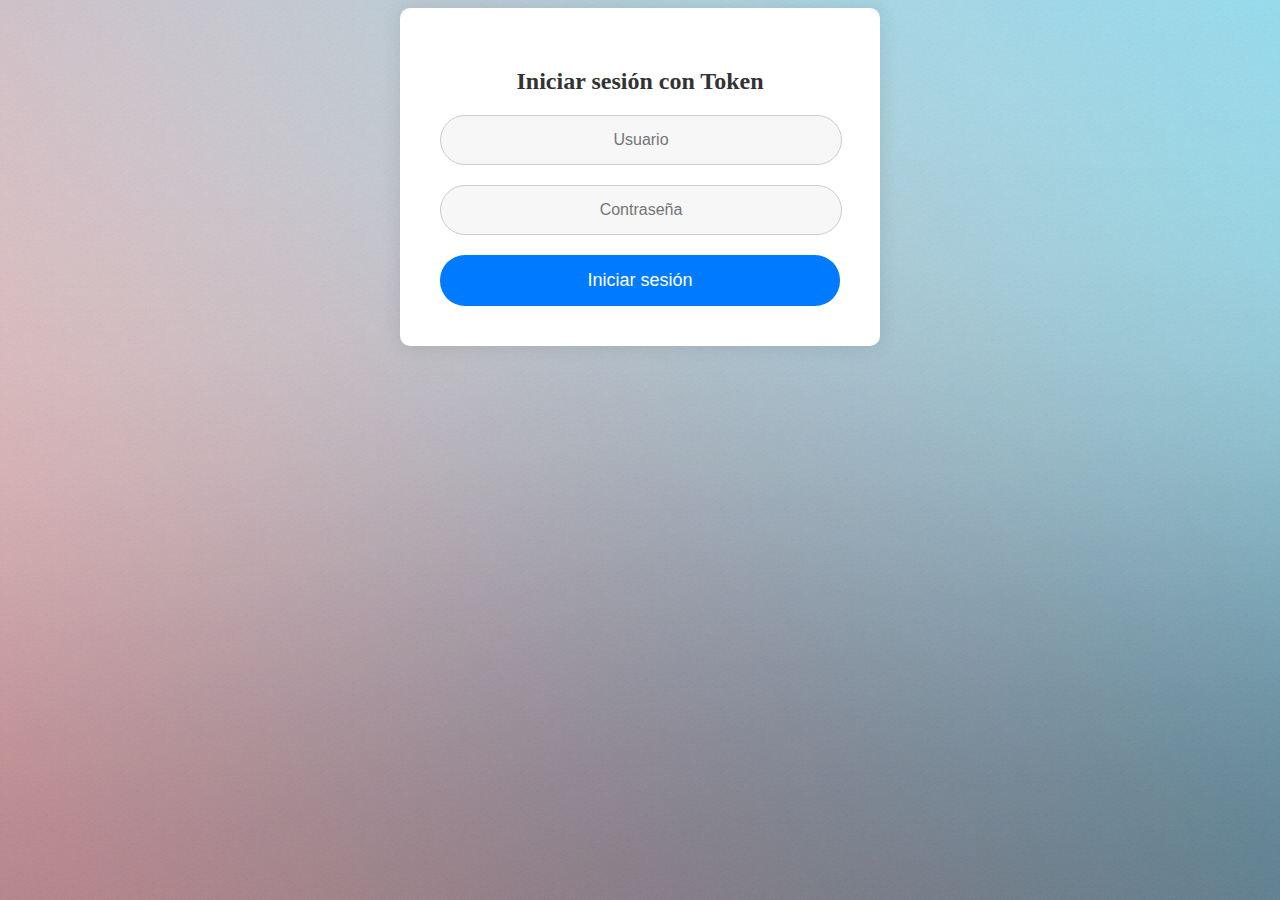
<file: index.html>
<!DOCTYPE html>
<html lang="en">
<head>
    <meta charset="UTF-8">
    <meta name="viewport" content="width=device-width, initial-scale=1.0">
    <title>Login</title>
    <link rel="stylesheet" href="css/style.css">
</head>
<body>
<!--     <div class="login-container">
        <form id="generate-token-form">
            <h2>Generar Token</h2>
            <div id="generated-token"></div>
            <button type="submit">Generar Token</button>
        </form>
    </div>

    <hr> -->
    <div class="login-container">
        <form id="login-form" action="php/servicios.php" method="post" onsubmit="validarFormulario()">
            <h2>Iniciar sesión con Token</h2>
            <input type="text" id="usuario" name="usuario" placeholder="Usuario" required pattern="^\S.*$">
            <input type="password" id="password" name="contrasena" placeholder="Contraseña" required>
            <button type="submit">Iniciar sesión</button>
        </form>
        <p id="error-message" class="error-message"></p>
    </div>

    <script src="js/script.js"></script>
</body>
</html>
</file>
<file: css/style.css>
body {
    height: 100%;
    background-color: #ffffff;
    background-image: url("images/overlay.png"), -moz-linear-gradient(60deg, rgba(255, 165, 150, 0.5) 5%, rgba(0, 228, 255, 0.35)), url("images/bg.jpg");
    background-image: url("images/overlay.png"), -webkit-linear-gradient(60deg, rgba(255, 165, 150, 0.5) 5%, rgba(0, 228, 255, 0.35)), url("images/bg.jpg");
    background-image: url("images/overlay.png"), -ms-linear-gradient(60deg, rgba(255, 165, 150, 0.5) 5%, rgba(0, 228, 255, 0.35)), url("images/bg.jpg");
    background-image: url("images/overlay.png"), linear-gradient(60deg, rgba(255, 165, 150, 0.5) 5%, rgba(0, 228, 255, 0.35)), url("images/bg.jpg");
    background-repeat: repeat,			no-repeat,			no-repeat;
    background-size: 100px 100px, cover,				cover;
    background-position: top left,		center center,		bottom center;
    background-attachment: fixed,			fixed,				fixed;
}
#login-form {
    max-width: 400px;
    margin: 0 auto;
    padding: 40px;
    background-color: #ffffff;
    border-radius: 10px;
    box-shadow: 0 0 20px rgba(0, 0, 0, 0.1);
}

#login-form h2 {
    text-align: center;
    margin-bottom: 20px;
    color: #333333;
}

#login-form input[type="text"],
#login-form input[type="password"] {
    width: calc(100% - 40px); /* Resta el padding del ancho */
    padding: 15px 20px;
    margin: 0 auto; /* Centra horizontalmente */
    margin-bottom: 20px;
    border: 1px solid #cccccc;
    border-radius: 25px;
    background-color: #f7f7f7;
    font-size: 16px;
    color: #333333;
    text-align: center; /* Alinea el texto al centro */
    transition: border-color 0.3s ease;
}

#login-form input[type="text"]:focus,
#login-form input[type="password"]:focus {
    outline: none;
    border-color: #007bff;
}

#login-form button {
    width: 100%;
    padding: 15px;
    background-color: #007bff;
    color: #ffffff;
    border: none;
    border-radius: 25px;
    cursor: pointer;
    font-size: 18px;
    transition: background-color 0.3s ease;
}

#login-form button:hover {
    background-color: #0056b3;
}

#error-message {
    color: #ff6347;
    text-align: center;
    margin-top: 20px;
}

#generate-token-form {
    max-width: 400px;
    margin: 0 auto;
    padding: 40px;
    background-color: #ffffff;
    border-radius: 10px;
    box-shadow: 0 0 20px rgba(0, 0, 0, 0.1);
}

#generate-token-form h2 {
    text-align: center;
    margin-bottom: 20px;
    color: #333333;
}

#generate-token-form input[type="email"],
#generate-token-form input[type="password"] {
    width: calc(100% - 40px); /* Resta el padding del ancho */
    padding: 15px 20px;
    margin: 0 auto; /* Centra horizontalmente */
    margin-bottom: 20px;
    border: 1px solid #cccccc;
    border-radius: 25px;
    background-color: #f7f7f7;
    font-size: 16px;
    color: #333333;
    text-align: center; /* Alinea el texto al centro */
    transition: border-color 0.3s ease;
}

#generate-token-form input[type="email"]:focus{
    outline: none;
    border-color: #007bff;
}

#generate-token-form button {
    width: 100%;
    padding: 15px;
    background-color: #007bff;
    color: #ffffff;
    border: none;
    border-radius: 25px;
    cursor: pointer;
    font-size: 18px;
    transition: background-color 0.3s ease;
}
#generated-token {
    width: calc(100% - 40px); /* Resta el padding del ancho */
    padding: 15px 20px;
    margin: 0 auto; /* Centra horizontalmente */
    margin-bottom: 20px;
    border: 1px solid #cccccc00;
    border-radius: 25px;
    background-color: #f7f7f700;
    font-size: 16px;
    color: #333333;
    text-align: center; /* Alinea el texto al centro */
    transition: border-color 0.3s ease;
}


#generate-token-formbutton:hover {
    background-color: #0056b3;
}
</file>
